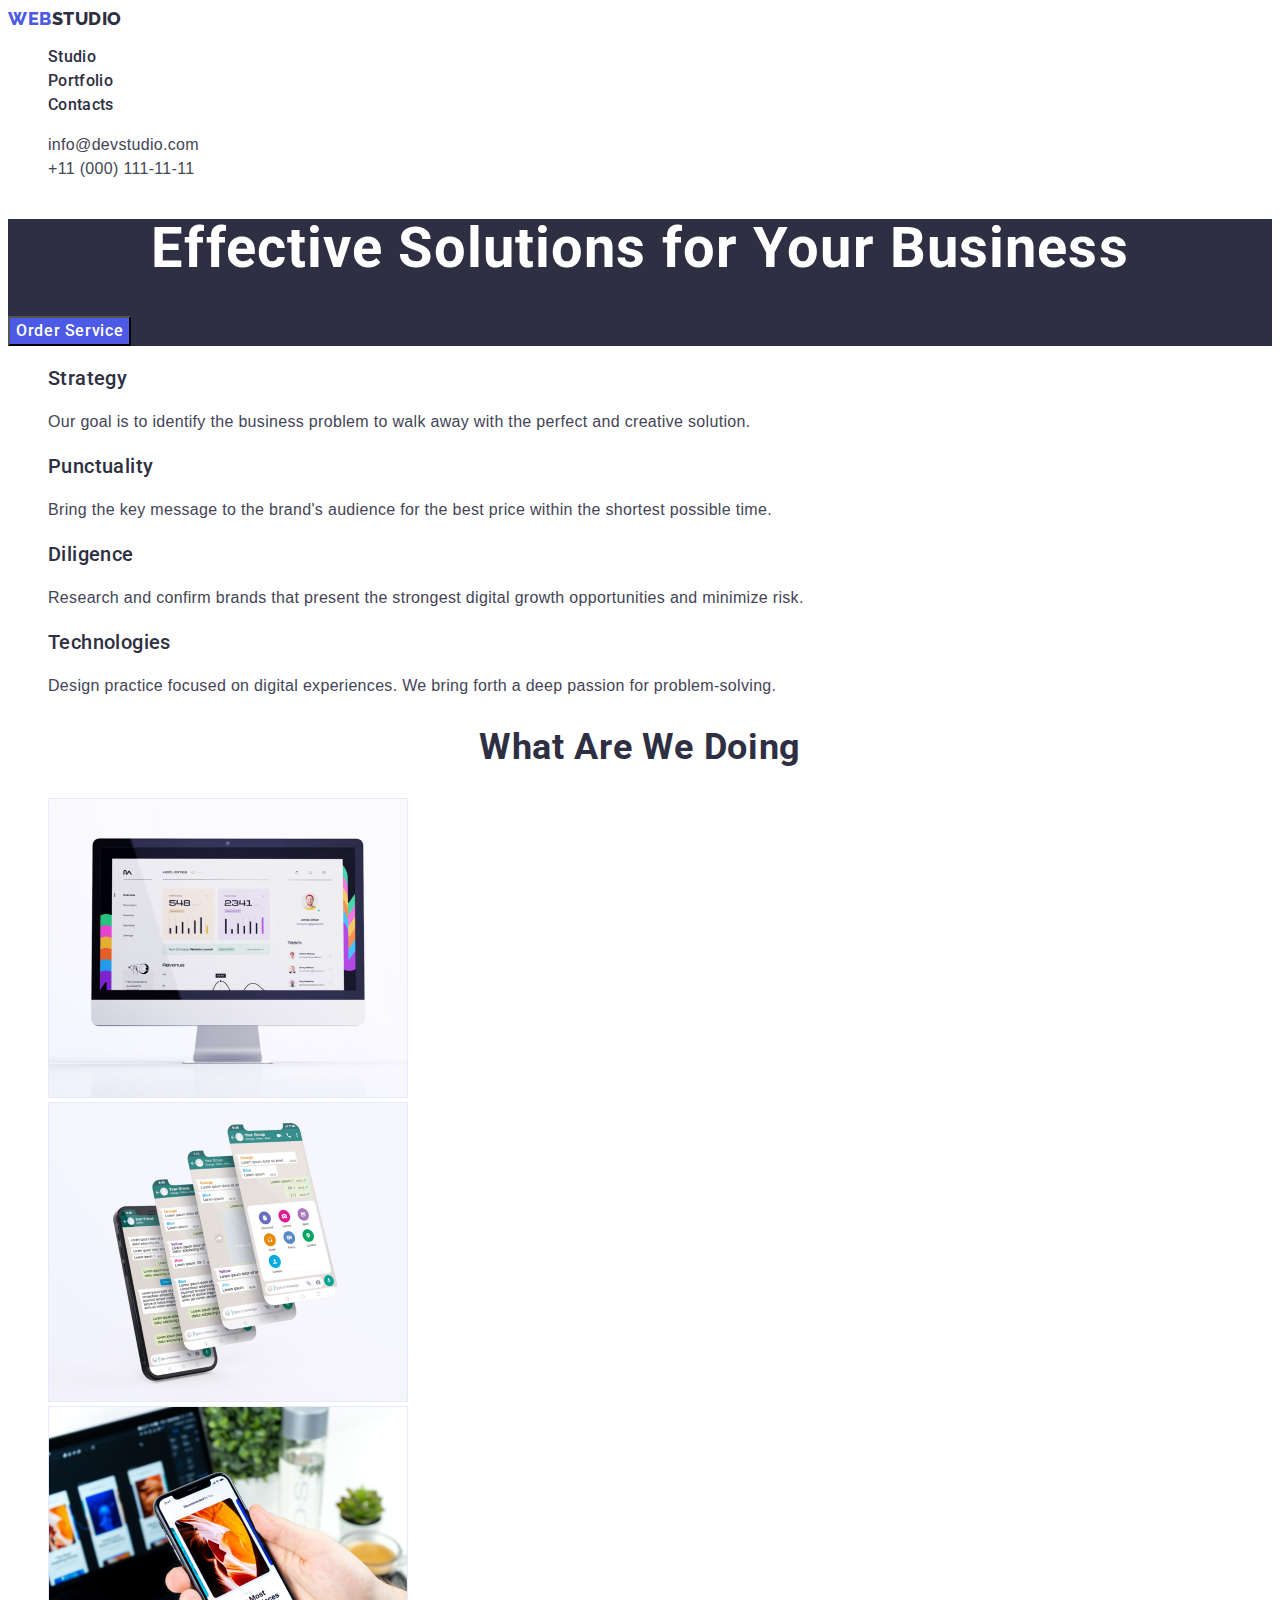
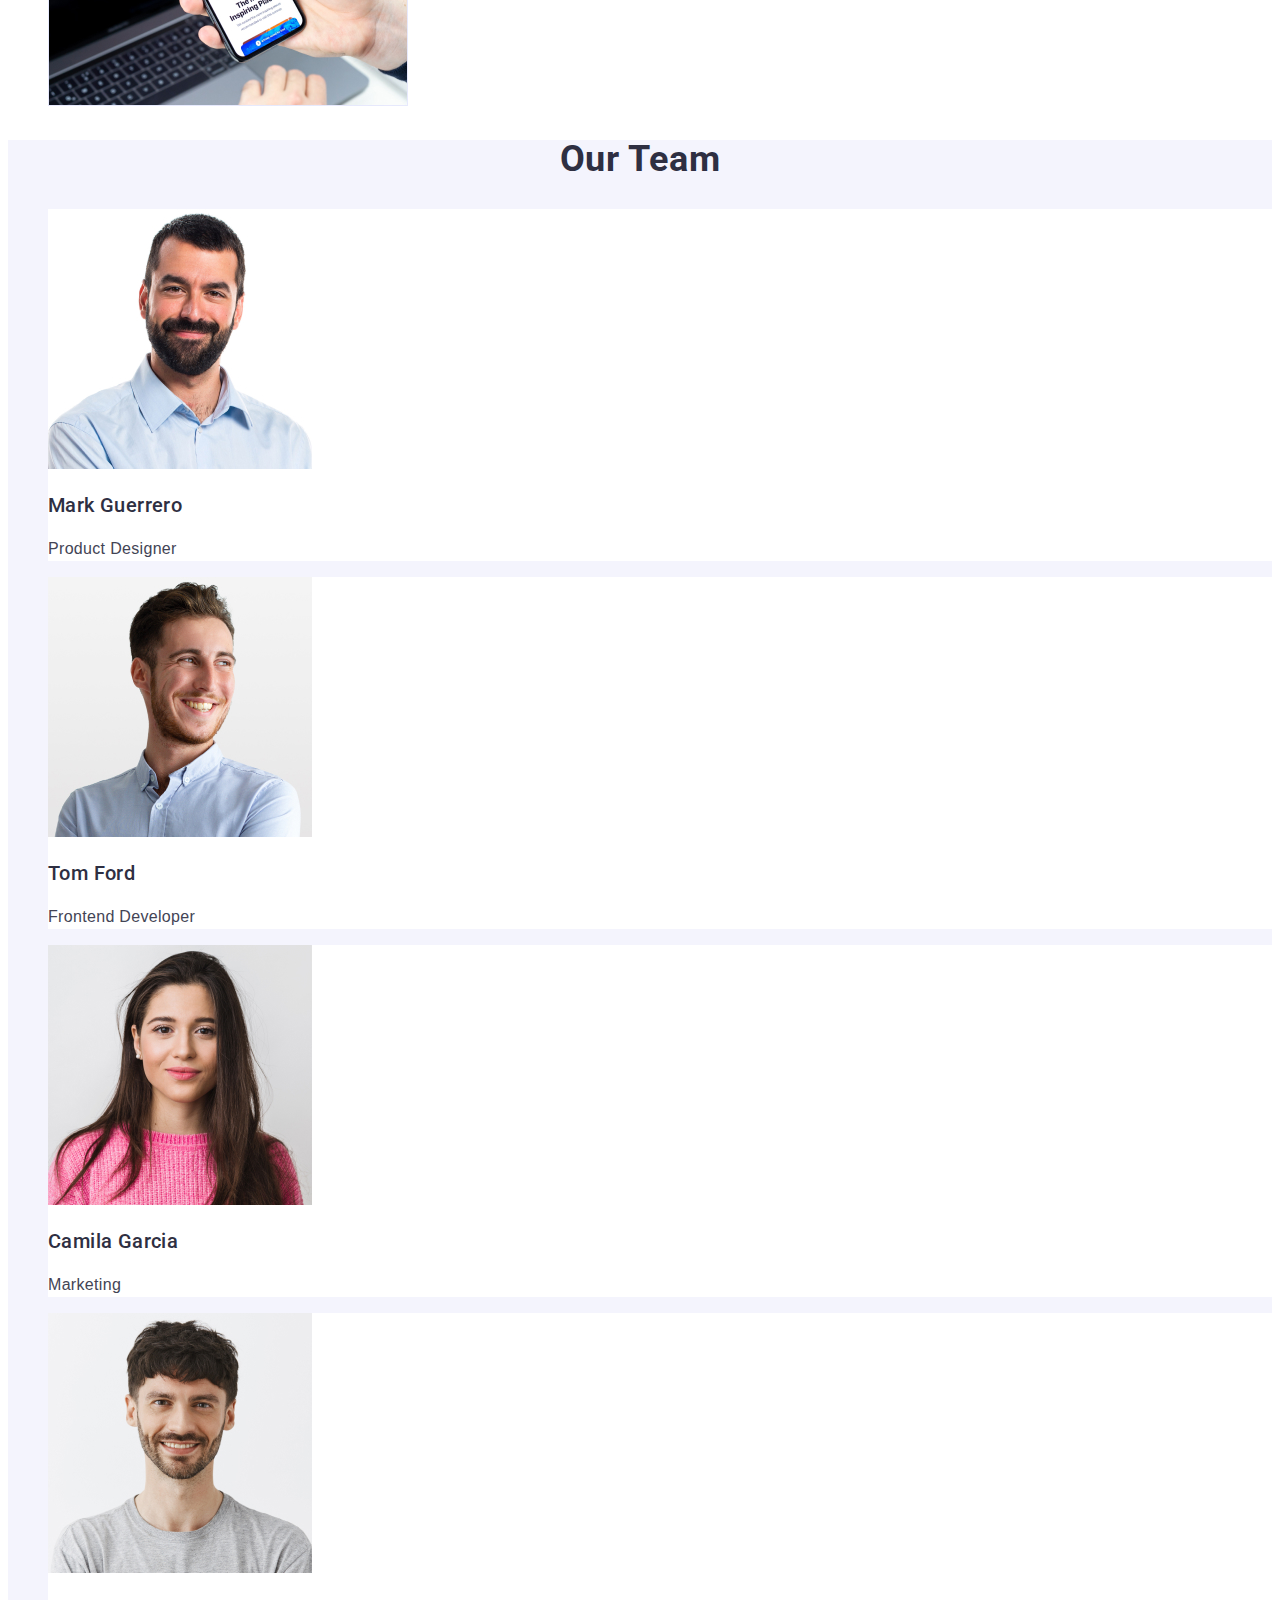
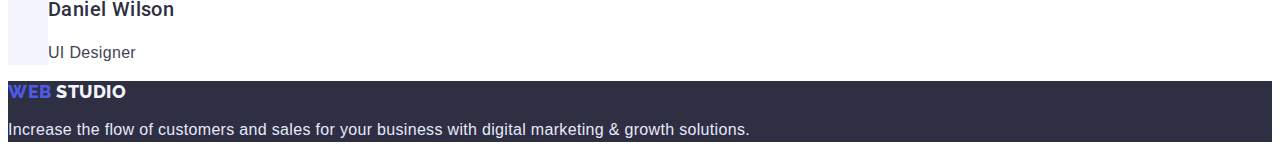
<file: index.html>
<!DOCTYPE html>
<html lang="en">
  <head>
    <meta charset="UTF-8" />
    <meta http-equiv="X-UA-Compatible" content="IE=edge" />
    <meta name="viewport" content="width=device-width, initial-scale=1.0" />
    <link rel="preconnect" href="https://fonts.googleapis.com" />
    <link rel="preconnect" href="https://fonts.gstatic.com" crossorigin />
    <link
      href="https://fonts.googleapis.com/css2?family=Montserrat:wght@400;700&family=Raleway:wght@800&family=Roboto+Mono:wght@600&family=Roboto:wght@400;500;700&display=swap"
      rel="stylesheet"
    />
    <link rel="stylesheet" href="style.css" />
    <title>WEBSTUDIO</title>
  </head>
  <body>
    <header class="header">
      <nav class="header-nav">
        <a class="header-logo link" href="./index.html"
          >WEB<span class="web">Studio</span>
        </a>
        <ul class="header-list list">
          <li class="header-item">
            <a class="header-link link" href="./index.html">Studio</a>
          </li>
          <li class="header-item">
            <a class="header-link link" href="./portfolio.html">Portfolio</a>
          </li>
          <li class="header-item">
            <a class="header-link link" href="">Contacts</a>
          </li>
        </ul>
      </nav>
      <address class="header-addres">
        <ul class="header-contact-list list">
          <li class="header-contact">
            <a class="header-contacts link" href="mailto:info@devstudio.com"
              >info@devstudio.com</a
            >
          </li>

          <li class="header-contact">
            <a class="header-contacts link" href="tel:+110001111111"
              >+11 (000) 111-11-11</a
            >
          </li>
        </ul>
      </address>
    </header>

    <main>
      <section class="hero">
        <h1 class="hero-title">Effective Solutions for Your Business</h1>
        <button class="hero-botton" type="button">Order Service</button>
      </section>
    
    <section class="subtitle-section">
      <h2 class="subtitle-top-title" hidden>directions</h2>
      <ul class="subtitle-list list">
        <li class="subtitle-item">
          <h3 class="subtitle">Strategy</h3>
          <p class="text">
            Our goal is to identify the business problem to walk away with the
            perfect and creative solution.
          </p>
        </li>
        <li class="subtitle-item">
          <h3 class="subtitle">Punctuality</h3>
          <p class="text">
            Bring the key message to the brand's audience for the best price
            within the shortest possible time.
          </p>
        </li>
        <li class="subtitle-item">
          <h3 class="subtitle">Diligence</h3>
          <p class="text">
            Research and confirm brands that present the strongest digital
            growth opportunities and minimize risk.
          </p>
        </li>
        <li class="subtitle-item">
          <h3 class="subtitle">Technologies</h3>
          <p class="text">
            Design practice focused on digital experiences. We bring forth a
            deep passion for problem-solving.
          </p>
        </li>
      </ul>
    </section>
    <section class="doing">
      <h2 class="title">What are we doing</h2>
      <ul class="doing-list list">
<li class="list-top">
  <img src="./images/img1.jpg" alt="computer" width="360" height="300" />
</li>
<li class="list-top"> 
  <img src="./images/img2.jpg" alt="glass" width="360" height="300" />
</li>
<li class="list-top">
   <img src="./images/img3.jpg" alt="phone" width="360" height="300" />
  </li>
      </ul>
      
     
     
    </section>
    <section class="team">
      <h2 class="title">Our Team</h2>
      <ul class="team-list list">
        <li class="team-top-list">
          <img src="./images/team1.jpg" alt="team1" width="264" height="260" />
          <h3 class="subtitle">Mark Guerrero</h3>
          <p class="text">Product Designer</p>
        </li>
        <li class="team-top-list">
          <img src="./images/team2.jpg" alt="team2" width="264" height="260" />
          <h3 class="subtitle">Tom Ford</h3>
          <p class="text">Frontend Developer</p>
        </li>
        <li class="team-top-list">
          <img src="./images/team3.jpg" alt="team3" width="264" height="260" />
          <h3 class="subtitle">Camila Garcia</h3>
          <p class="text">Marketing</p>
        </li>
        <li class="team-top-list">
          <img src="./images/team4.jpg" alt="team4" width="264" height="260" />
          <h3 class="subtitle">Daniel Wilson</h3>
          <p class="text">UI Designer</p>
        </li>
      </ul>
    </section>
  </main>

    <footer class="footer">
      <a class="footer-link link" href="./index.html"
        >Web <span class="studio">Studio</span></a
      >
      <p class="footer-text">
        Increase the flow of customers and sales for your business with digital
        marketing & growth solutions.
      </p>
    </footer>
  </body>
</html>
</file>
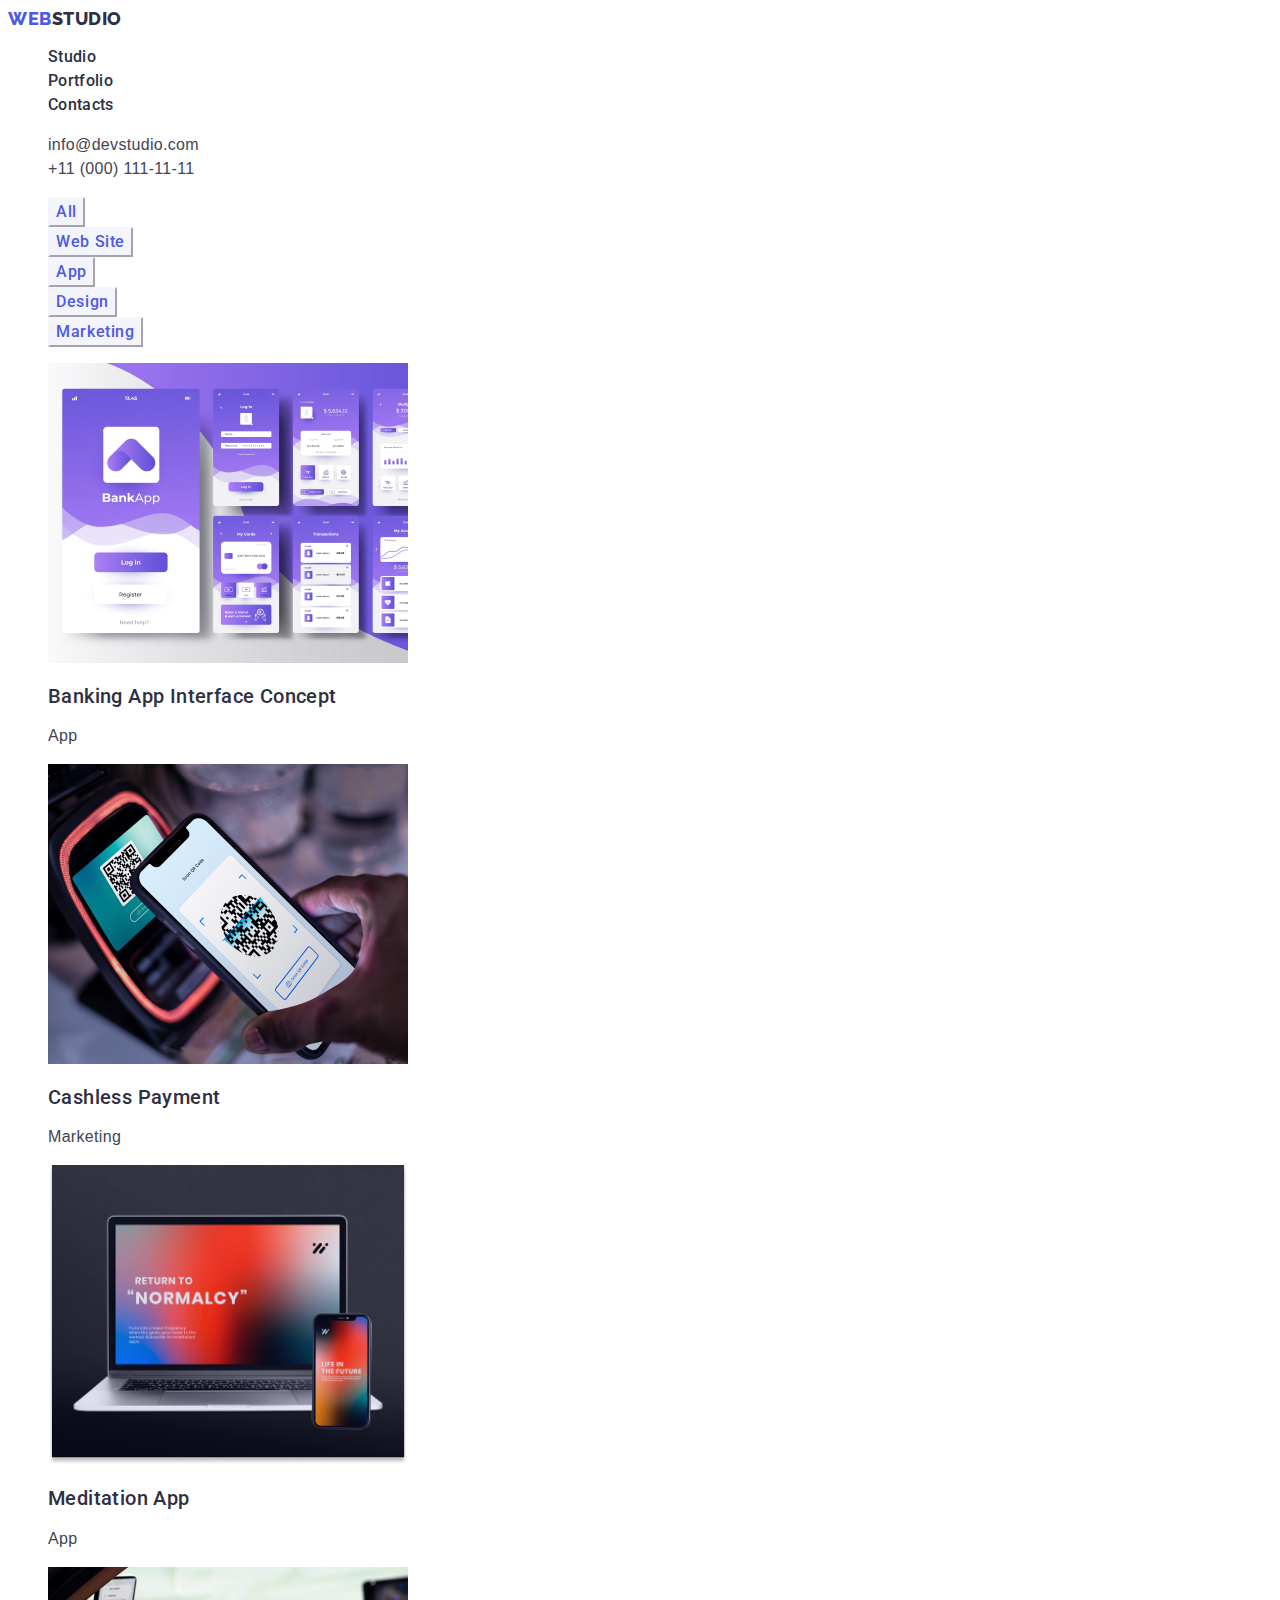
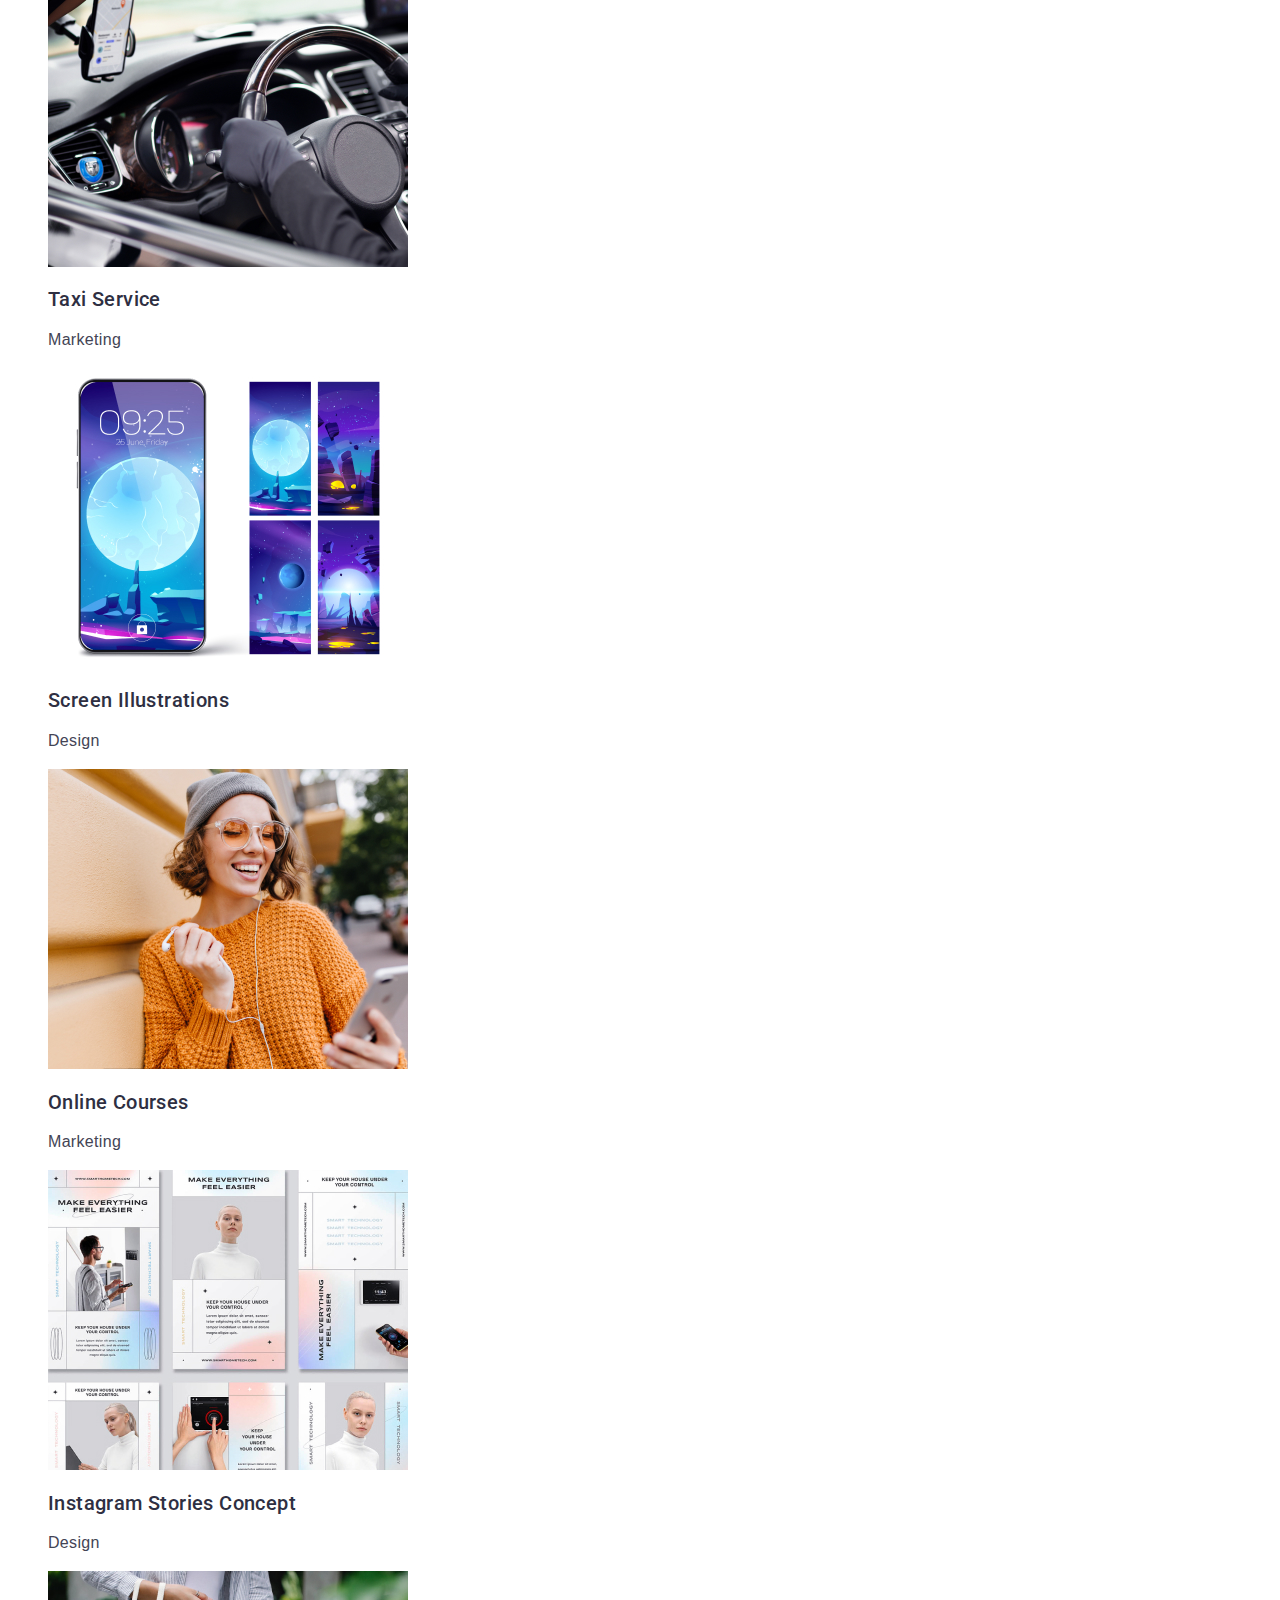
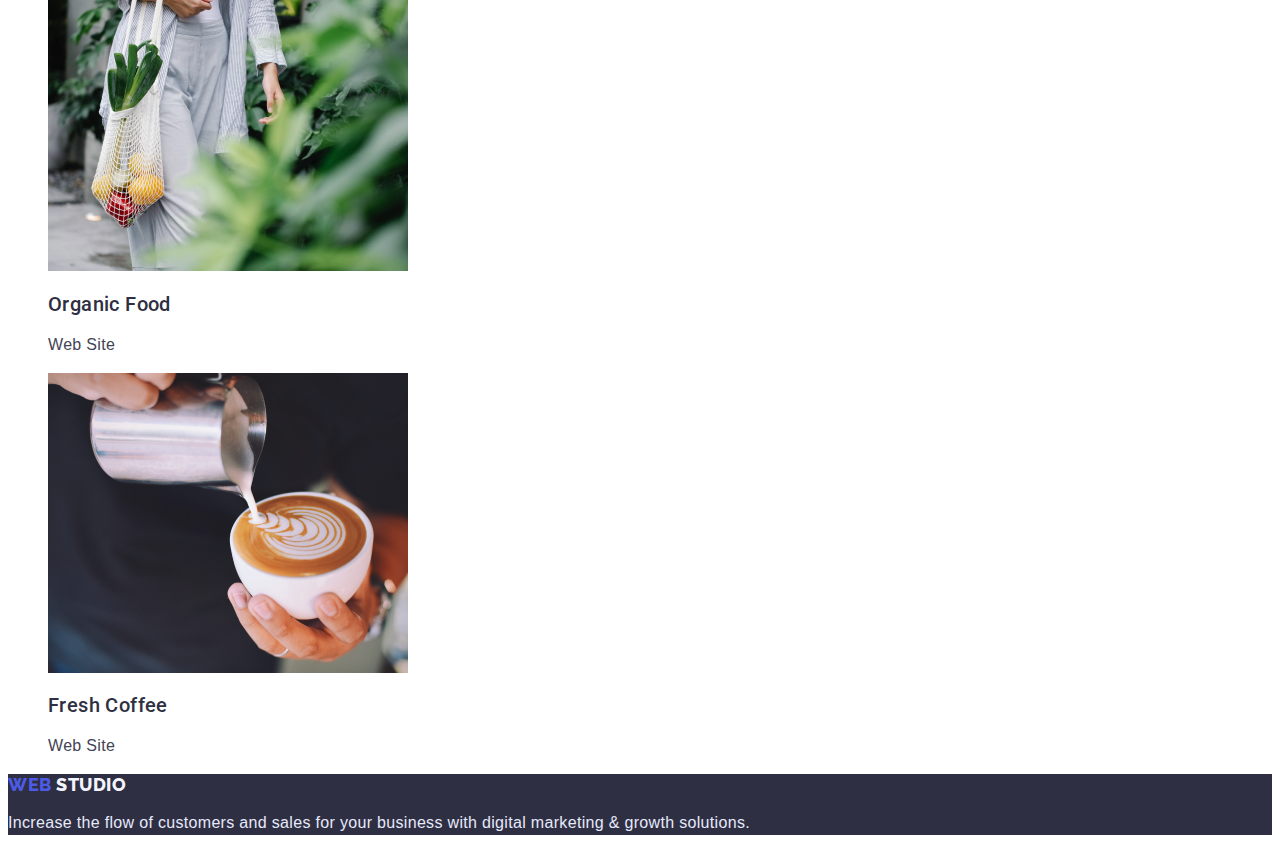
<file: portfolio.html>
<!DOCTYPE html>
<html lang="en">
  <head>
    <meta charset="UTF-8" />
    <meta http-equiv="X-UA-Compatible" content="IE=edge" />
    <meta name="viewport" content="width=device-width, initial-scale=1.0" />
    <link rel="preconnect" href="https://fonts.googleapis.com" />
    <link rel="preconnect" href="https://fonts.gstatic.com" crossorigin />
    <link
      href="https://fonts.googleapis.com/css2?family=Montserrat:wght@400;700&family=Raleway:wght@800&family=Roboto+Mono:wght@600&family=Roboto:wght@400;500;700&display=swap"
      rel="stylesheet"
    />
    <link rel="stylesheet" href="style.css" />
    <title>WEBSTUDIO</title>
  </head>
  <body class="portfolio-body">
    <header class="header">
      <nav class="header-nav">
        <a class="header-logo link" href="./index.html"
          >WEB<span class="web">Studio</span>
        </a>
        <ul class="header-list list">
          <li class="header-item">
            <a class="header-link link" href="./index.html">Studio</a>
          </li>
          <li class="header-item">
            <a class="header-link link" href="#portfolio.html">Portfolio</a>
          </li>
          <li class="header-item">
            <a class="header-link link" href="">Contacts</a>
          </li>
        </ul>
      </nav>
      <address class="header-addres">
        <ul class="header-contact-list list">
          <li class="header-contact">
            <a class="header-contacts link" href="mailto:info@devstudio.com"
              >info@devstudio.com</a
            >
          </li>

          <li class="header-contact">
            <a class="header-contacts link" href="tel:+110001111111"
              >+11 (000) 111-11-11</a
            >
          </li>
        </ul>
      </address>
    </header>
    <main>
      <section class="portfolio-section">
        <h1 class="portfolio" hidden>portfolio</h1>
        <ul class="btn-list list">
          <li class="btn-top-list">
            <button type="button" class="btn-text-list">All</button>
          </li>
          <li class="btn-top-list">
            <button type="button" class="btn-text-list">Web Site</button>
          </li>
          <li class="btn-top-list">
            <button type="button" class="btn-text-list">App</button>
          </li>
          <li class="btn-top-list">
            <button type="button" class="btn-text-list">Design</button>
          </li>
          <li class="btn-top-list">
            <button type="button" class="btn-text-list">Marketing</button>
          </li>
        </ul>

        <ul class="portfolio-list list">
          <li>
            <a class="link" href="">
              <img
                src="./images/portfolio1.jpg"
                alt="Banking App"
                width="360"
                height="300"
              />
              <h2 class="portfolio-title">Banking App Interface Concept</h2>
              <p class="portfolio-text">App</p></a
            >
          </li>
          <li>
            <a class="link" href="">
              <img
                src="./images/portfolio2.jpg"
                alt="Marketing"
                width="360"
                height="300"
              />
              <h2 class="portfolio-title">Cashless Payment</h2>
              <p class="portfolio-text">Marketing</p></a
            >
          </li>
          <li>
            <a class="link" href="">
              <img
                src="./images/portfolio3.jpg"
                alt="Meditaion App"
                width="360"
                height="300"
              />
              <h2 class="portfolio-title">Meditation App</h2>
              <p class="portfolio-text">App</p></a
            >
          </li>
          <li>
            <a class="link" href="">
              <img
                src="./images/portfolio4.jpg"
                alt="Taxi"
                width="360"
                height="300"
              />
              <h2 class="portfolio-title">Taxi Service</h2>
              <p class="portfolio-text">Marketing</p></a
            >
          </li>
          <li>
            <a class="link" href="">
              <img
                src="./images/portfolio5.jpg"
                alt="Design"
                width="360"
                height="300"
              />
              <h2 class="portfolio-title">Screen Illustrations</h2>
              <p class="portfolio-text">Design</p></a
            >
          </li>
          <li>
            <a class="link" href="">
              <img
                src="./images/portfolio6.jpg"
                alt="Online Courses"
                width="360"
                height="300"
              />
              <h2 class="portfolio-title">Online Courses</h2>
              <p class="portfolio-text">Marketing</p></a
            >
          </li>
          <li>
            <a class="link" href="">
              <img
                src="./images/portfolio7.jpg"
                alt="Instagram Stories Concept"
                width="360"
                height="300"
              />
              <h2 class="portfolio-title">Instagram Stories Concept</h2>
              <p class="portfolio-text">Design</p></a
            >
          </li>
          <li>
            <a class="link" href="">
              <img
                src="./images/portfolio8.jpg"
                alt="Organic Food"
                width="360"
                height="300"
              />
              <h2 class="portfolio-title">Organic Food</h2>
              <p class="portfolio-text">Web Site</p></a
            >
          </li>
          <li>
            <a class="link" href="">
              <img
                src="./images/portfolio9.jpg"
                alt="Fresh Coffee"
                width="360"
                height="300"
              />
              <h2 class="portfolio-title">Fresh Coffee</h2>
              <p class="portfolio-text">Web Site</p></a
            >
          </li>
        </ul>
      </section>
    </main>
    <footer class="footer">
      <a class="footer-link link" href="./index.html"
        >Web <span class="studio">STUDIO</span></a
      >
      <p class="footer-text">
        Increase the flow of customers and sales for your business with digital
        marketing & growth solutions.
      </p>
    </footer>
  </body>
</html>
</file>
<file: style.css>
@font-face {
  font-family: Roboto;
  src: url();
}
:root {
    --NAVYBLUE:#2E2F42;
    --darkgrey:#434455;
    --blue:#4D5AE5 ;
    --white:#ffffff;
    --ocean:#404BBF;
    --cloud:#f4f4fd;
    --CORNFLOWER:#E7E9FC;
}
body {
  font-family: "Roboto", sans-serif;
  font-style: normal;
  color: var(--darkgrey);
  background-color: var(--white);
}
.link {
  text-decoration: none;
}
.list {
  list-style: none;
}
/* ----------header----------- */
.header-addres {
  font-style: normal;
}
.web {
  color: var(--NAVYBLUE);
}
.header-logo {
  font-family: "Raleway", sans-serif;
  font-style: normal;
  font-weight: 800;
  font-size: 18px;
  line-height: 1.17;

  
  
  letter-spacing: 0.03em;
  text-transform: uppercase;
  color: var(--blue);
}
.header-logo:hover {
  color: var(--ocean);
}
.header-logo:focus {
  color: var(--ocean);
}
.header-link {
  font-weight: 500;
  font-size: 16px;
  line-height: 1.5;
  letter-spacing: 0.02em;
  color: var(--NAVYBLUE);
}
.header-link:hover {
  color: var(--ocean);
}
.header-link:focus {
  color: var(--ocean);
}
.header-contacts {
  font-weight: 400;
  font-size: 16px;
  line-height: 1.5;
  letter-spacing: 0.02em;
  color: var(--darkgrey);
}
.header-contacts:hover {
  color: var(--ocean);
}
.header-contacts:focus {
  color: var(--ocean);
}

.hero {
 

background-color: var(--NAVYBLUE)
}

.hero-title {
  font-weight: 700;
  font-size: 56px;
  line-height: 1.07;
  text-align: center;
  letter-spacing: 0.02em;
  color: var(--white);
}
.hero-botton {
  font-family: inherit;
  font-style: normal;
  font-weight: 500;
  font-size: 16px;
  line-height: 1.5;
 
 
  letter-spacing: 0.04em;
  color: var(--white);
  cursor: pointer;
  background: var(--blue);
}
.hero-botton:hover {
  background: var(--ocean);
  color: var(--white);

}
.hero-botton:focus {
    color: var(--white);
    background: var(--ocean);
}



.subtitle {
  font-weight: 500;
  font-size: 20px;
  line-height: 1.2;
  letter-spacing: 0.02em;
  color: var(--NAVYBLUE);
}
.text {
  font-weight: 400;
  font-size: 16px;
  line-height: 1.5;
  letter-spacing: 0.02em;
  color: var(--darkgrey);
}



.team {
  background: var(--cloud);
  
  
}
.title {
  font-size: 36px;
  line-height: 1.11;
  text-align: center;
  letter-spacing: 0.02em;
  text-transform: capitalize;
  color: var(--NAVYBLUE);
}

.team-top-list{
    background-color: var(--white);
}



/* ----------footer----------- */

.footer {
  background: var(--NAVYBLUE) ;
}
.footer-link {
  font-family: "Raleway", sans-serif;
  font-style: normal;
  font-weight: 800;
  font-size: 18px;
  line-height: 1.17;
  
  
  letter-spacing: 0.03em;
  text-transform: uppercase;
  color: var(--blue);
  text-decoration: none;
}
.footer-text {
  font-weight: 400;
  font-size: 16px;
  line-height: 1.5;
  letter-spacing: 0.02em;
  color: var(--CORNFLOWER);
}
.studio {
  color: var(--cloud);
}

/*-------------------------- potfolio */
/* -------------btn */
.portfolio-body {
  text-decoration-color: var(--darkgrey);
}

.btn-text-list {
  font-family: "Roboto", sans-serif;
  font-style: normal;
  font-weight: 500;
  font-size: 16px;
  line-height: 1.5;
  display: flex;
  align-items: center;
  text-align: center;
  letter-spacing: 0.04em;
  color: var(--blue);
  background: var(--cloud);
  cursor: pointer;
  border-color: var(--cloud);
}
.btn-text-list:hover {
  color: var(--white);
  background: var(--ocean);
}
.btn-text-list:focus {
  color: var(--white);
  background: var(--ocean);
}

.portfolio-list {
  background: var(--white);
}

.portfolio-title {
  font-weight: 500;
  font-size: 20px;
  line-height: 1.2;
  letter-spacing: 0.02em;
  color:var(--NAVYBLUE);
}
.portfolio-text {
  font-weight: 400;
  font-size: 16px;
  line-height: 1.5;
  letter-spacing: 0.02em;
  color: var(--darkgrey);
}
</file>
